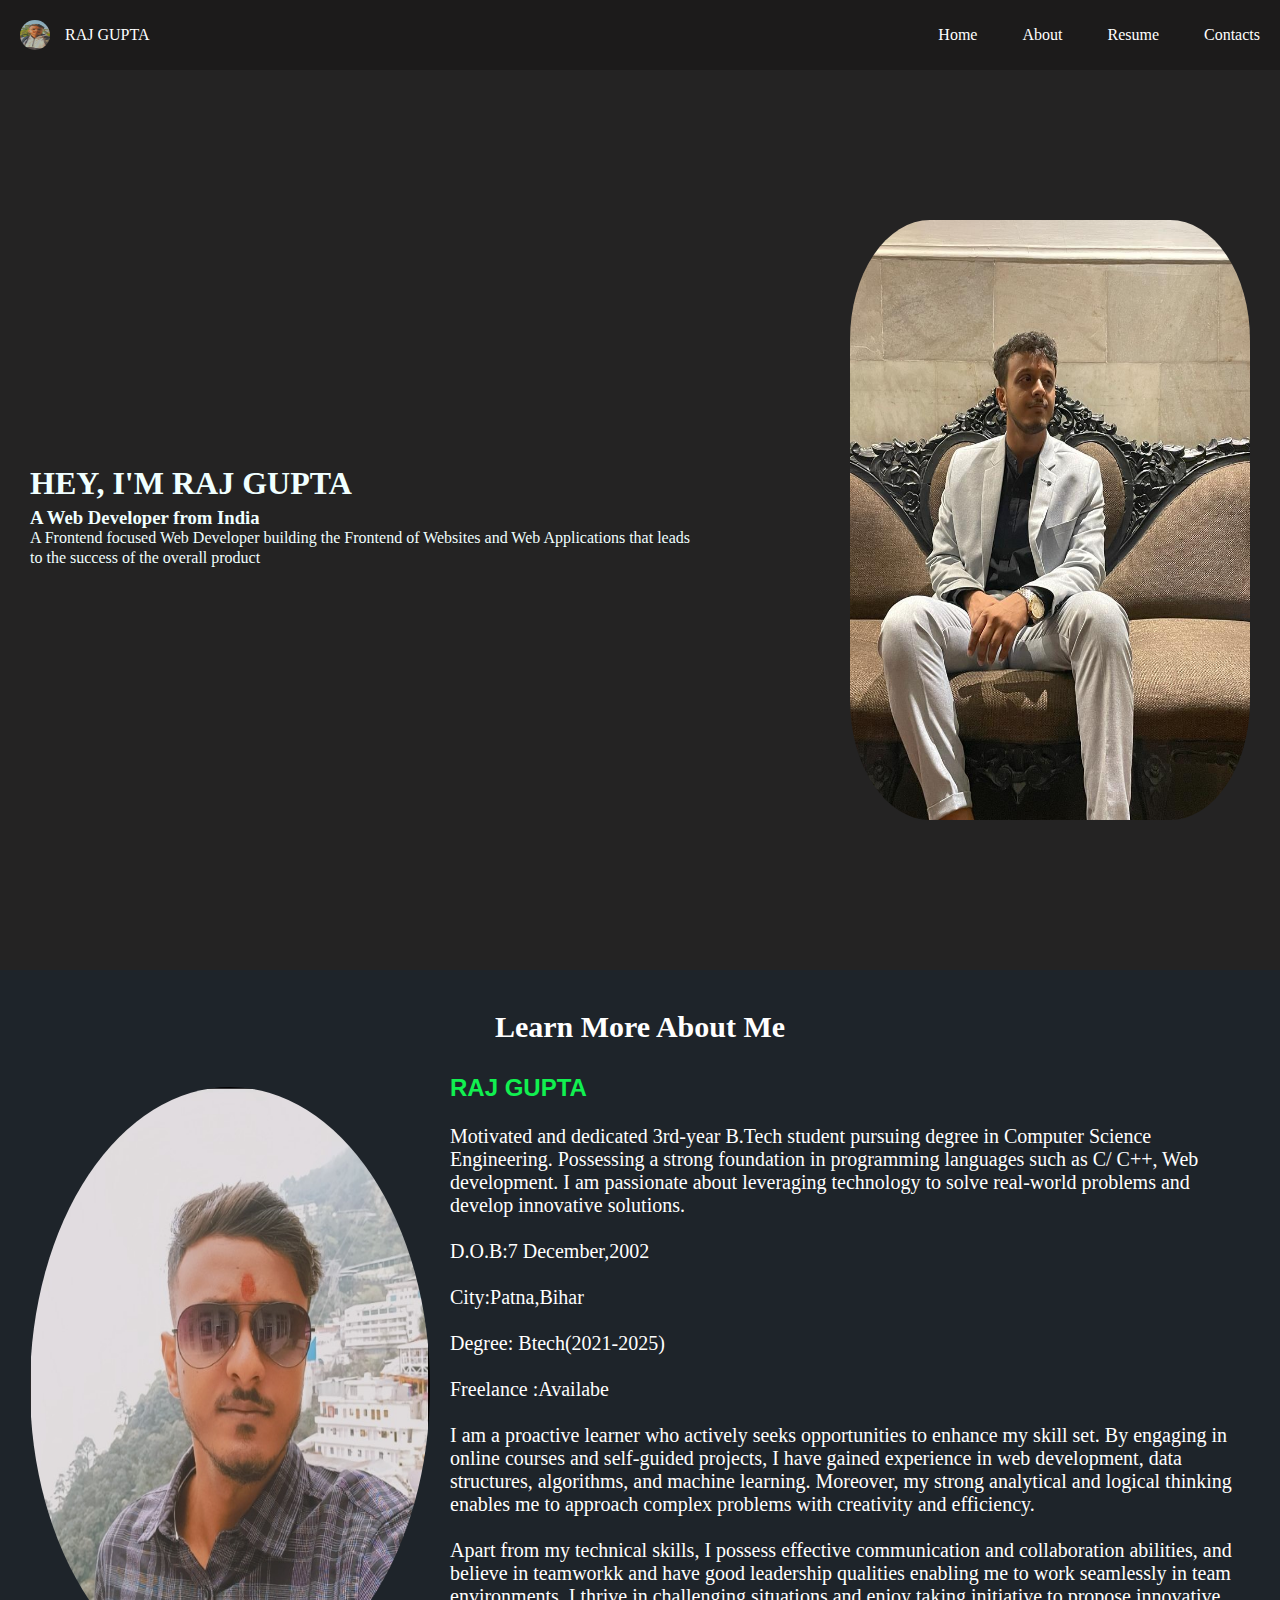
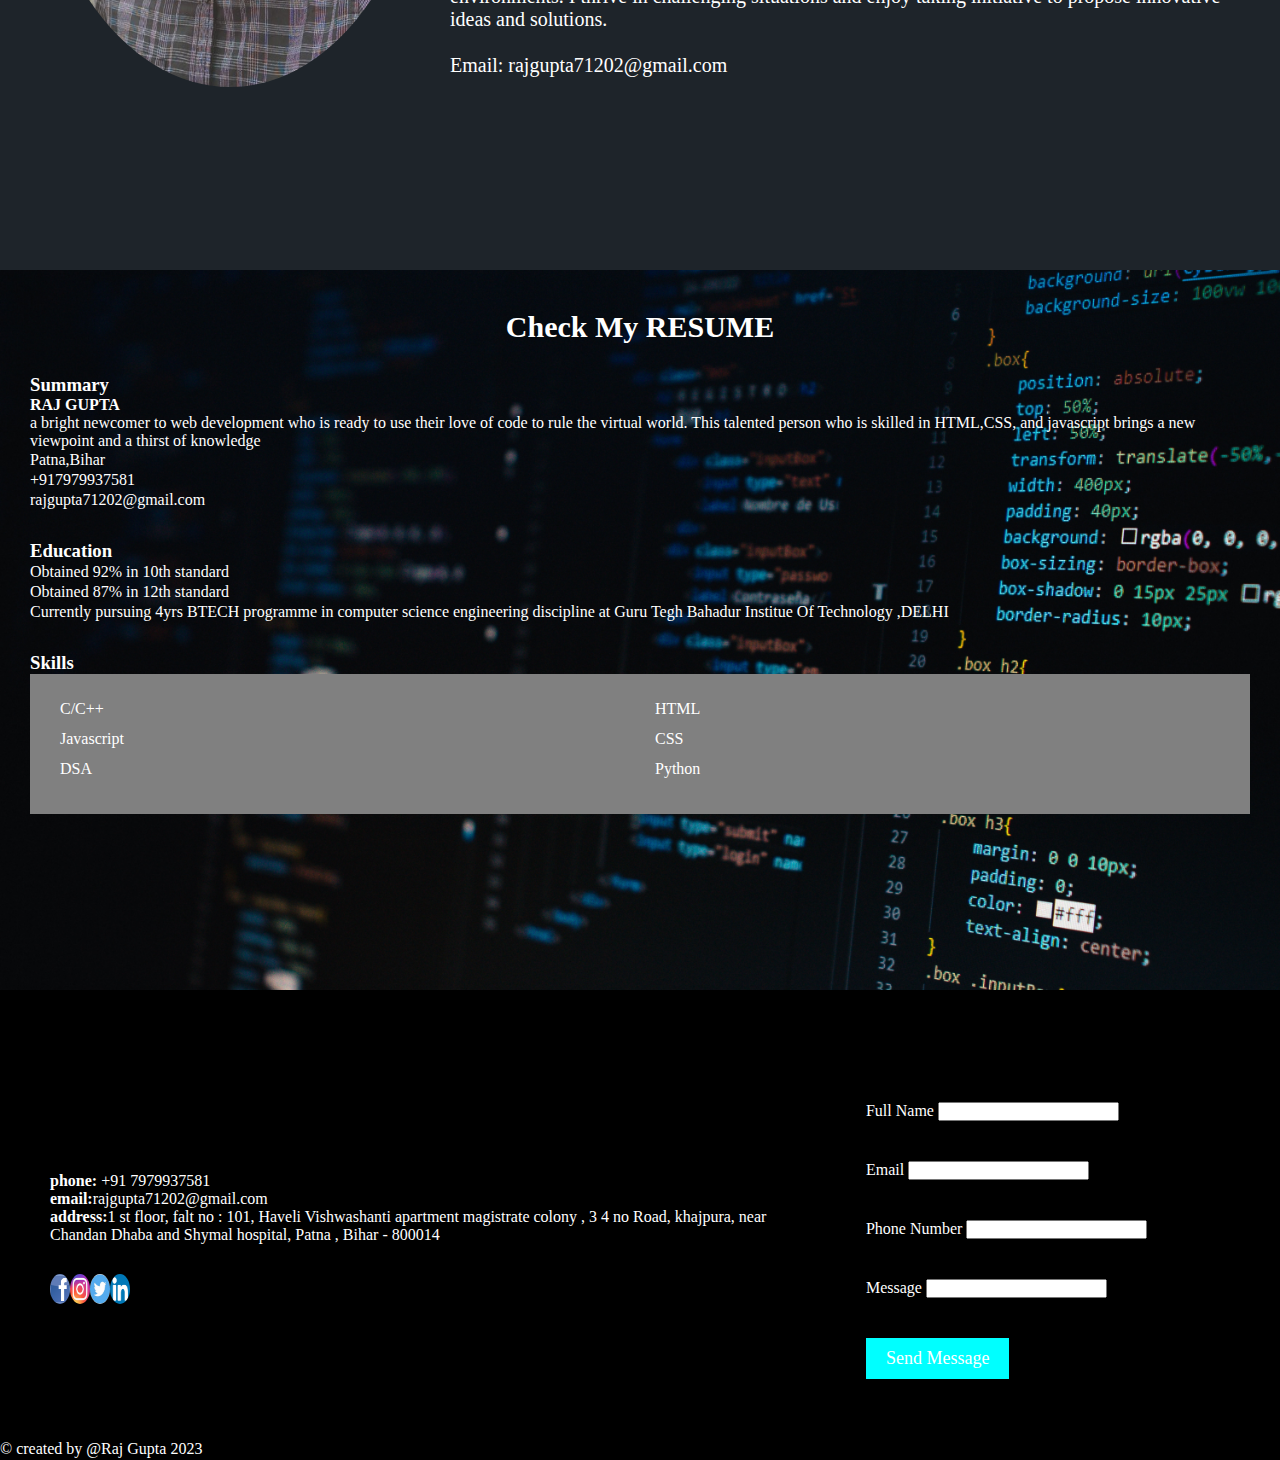
<file: index.html>
<!DOCTYPE html>
<html lang="en">
  <head>
    <meta charset="UTF-8" />
    <meta name="viewport" content="width=device-width, initial-scale=1.0" />
    <link href="style1.css" rel="stylesheet" />
    <title>RAJ GUPTA</title>
  </head>
  <body>
    <div class="sidebar">
      <div>
        <img
          class="logo"
          src="logo.jpg"
          alt="logo"
          width="30px"
          height="30px"
        />
        <span>RAJ GUPTA </span>
      </div>
      <nav>
        <ul class="navlist">
          <li><a class="toplink" href="#">Home</a></li>
          <li><a class="toplink" href="about.html">About</a></li>
          <li><a class="toplink" href="#">Resume</a></li>

          <li><a class="toplink" href="#">Contacts</a></li>
        </ul>
      </nav>
    </div>

    <div class="mainpage">
      <div class="intro">
        <h1><b>HEY, I'M RAJ GUPTA</b></h1>
        <h3>A Web Developer from India</h3>
        <p>
          A Frontend focused Web Developer building the Frontend of Websites and
          Web Applications that leads to the success of the overall product
        </p>
      </div>
      <img class="main-pic" src="profile.jpg" width="400px" height="600px" />
    </div>

    <div class="about">
      <h2>Learn More About Me</h2>
      <div class="aboutpage">
        <img class="aboutpic" src="portpic.jpg" width="400px" height="600px" />
        <p class="me">
          <b class="name"> RAJ GUPTA</b> <br />
          <br />

          Motivated and dedicated 3rd-year B.Tech student pursuing degree in
          Computer Science Engineering. Possessing a strong foundation in
          programming languages such as C/ C++, Web development. I am passionate
          about leveraging technology to solve real-world problems and develop
          innovative solutions.<br />
          <br />
          D.O.B:7 December,2002<br />
          <br />
          City:Patna,Bihar<br />
          <br />
          Degree: Btech(2021-2025)<br />
          <br />
          Freelance :Availabe<br />
          <br />
          I am a proactive learner who actively seeks opportunities to enhance
          my skill set. By engaging in online courses and self-guided projects,
          I have gained experience in web development, data structures,
          algorithms, and machine learning. Moreover, my strong analytical and
          logical thinking enables me to approach complex problems with
          creativity and efficiency.<br />
          <br />
          Apart from my technical skills, I possess effective communication and
          collaboration abilities, and believe in teamworkk and have good
          leadership qualities enabling me to work seamlessly in team
          environments. I thrive in challenging situations and enjoy taking
          initiative to propose innovative ideas and solutions.<br />
          <br />
          Email: rajgupta71202@gmail.com <br />
          <br />
        </p>
      </div>
    </div>

    <div class="resume">
      <h2>Check My <strong>RESUME</strong></h2>
      <div class="resume-main">
        <div class="summary">
          <h3>Summary</h3>
          <h4>RAJ GUPTA</h4>
          <p>
            a bright newcomer to web development who is ready to use their love
            of code to rule the virtual world. This talented person who is
            skilled in HTML,CSS, and javascript brings a new viewpoint and a
            thirst of knowledge
          </p>
          <ul class="list">
            <li>Patna,Bihar</li>
            <li>+917979937581</li>
            <li>rajgupta71202@gmail.com</li>
          </ul>
        </div>
        <div class="education">
          <h3>Education</h3>
          <ul class="list">
            <li>Obtained 92% in 10th standard</li>

            <li>Obtained 87% in 12th standard</li>
            <li>
              Currently pursuing 4yrs BTECH programme in computer science
              engineering discipline at Guru Tegh Bahadur Institue Of Technology
              ,DELHI
            </li>
          </ul>
        </div>

        <div class="skills">
          <h3>Skills</h3>
          <ul class="list skill-list">
            <li class="list1">C/C++</li>
            <li class="list1">HTML</li>
            <li class="list1">Javascript</li>
            <li class="list1">CSS</li>
            <li class="list1">DSA</li>
            <li class="list1">Python</li>
          </ul>
        </div>
      </div>
    </div>

    <div class="contact">
      <div class="details">
        <p><strong>phone:</strong> +91 7979937581</p>
        <p><strong> email:</strong>rajgupta71202@gmail.com</p>
        <p>
          <strong>address:</strong>1 st floor, falt no : 101, Haveli
          Vishwashanti apartment magistrate colony , 3 4 no Road, khajpura, near
          Chandan Dhaba and Shymal hospital, Patna , Bihar - 800014
        </p>
        <ul class="icons">
          <li>
            <a href="#"><img class="img-social" src="facebook.png" /></a>
          </li>
          <li>
            <a href="#"
              ><img
                class="img-social"
                src="instagram.jpeg
              "
            /></a>
          </li>
          <li>
            <a href="#"><img class="img-social" src="twitter.jpeg" /></a>
          </li>
          <li>
            <a href="#"><img class="img-social" src="linkedin.jpeg" /></a>
          </li>
        </ul>
      </div>

      <div class="formss">
        <form>
          <label>Full Name</label>
          <input type="text" />
        </form>
        <form>
          <label>Email</label>
          <input type="email" />
        </form>
        <form>
          <label>Phone Number</label>
          <input type="tel" pattern="[0-9]{3}-[0-9] " />
        </form>
        <form>
          <label>Message</label>
          <input type="text" />
        </form>

        <p class="sent">Send Message</p>
      </div>
    </div>
    <p class="last">&copy; created by @Raj Gupta 2023</p>
  </body>
</html>
</file>
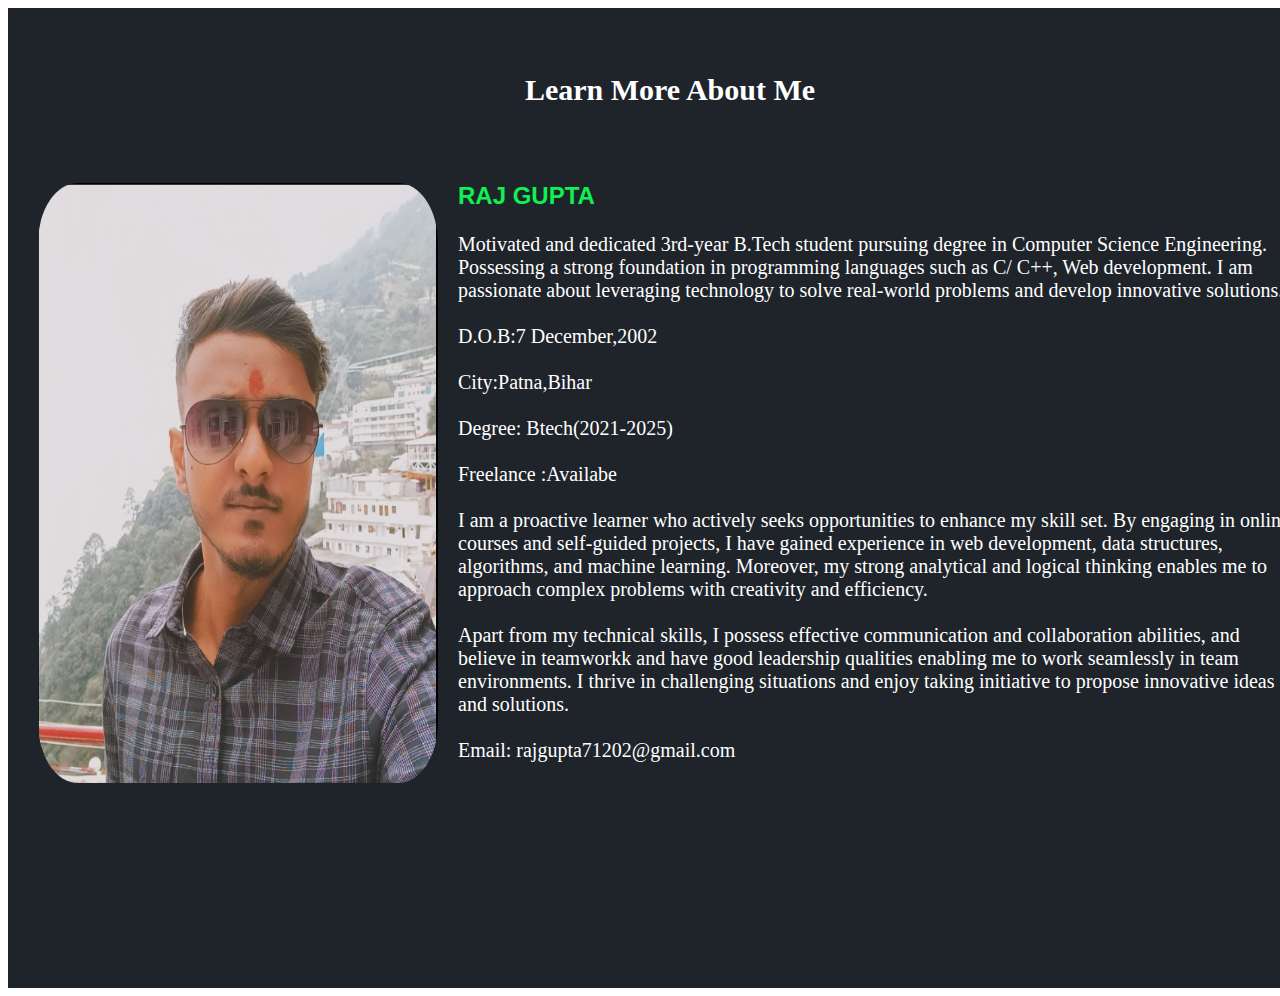
<file: about.html>
<!DOCTYPE html>
<html lang="en">
<head>
  <meta charset="UTF-8">
  <meta name="viewport" content="width=device-width, initial-scale=1.0">
  <title>ABOUT</title>
  <style>
    .about {
  background-color: rgb(30, 36, 42);
  width: 100%;
  height: 100vh;
  padding: 40px 30px;
  color: white;
}
h2 {
  font-size: 30px;
  padding-bottom: 30px;
  text-align: center;
}

.aboutpage {
  display: flex;
  justify-content: center;
  align-items: center;
  gap: 20px;
}
.aboutpic {
  border-radius: 10%;
}

.me {
  align-self: flex-start;
  font-size: 20px;
}
.name {
  font-size: larger;
  font-family: sans-serif;
  color: rgb(17, 240, 80);
}

.name:hover {
  font-size: 30px;
  cursor: pointer;
}

  </style>
</head>
<body>
  <div class="about">
    <h2>Learn More About Me</h2>
    <div class="aboutpage">
      <img class="aboutpic" src="portpic.jpg" width="400px" height="600px" />
      <p class="me">
        <b class="name"> RAJ GUPTA</b> <br />
        <br />

        Motivated and dedicated 3rd-year B.Tech student pursuing degree in
        Computer Science Engineering. Possessing a strong foundation in
        programming languages such as C/ C++, Web development. I am passionate
        about leveraging technology to solve real-world problems and develop
        innovative solutions.<br />
        <br />
        D.O.B:7 December,2002<br />
        <br />
        City:Patna,Bihar<br />
        <br />
        Degree: Btech(2021-2025)<br />
        <br />
        Freelance :Availabe<br />
        <br />
        I am a proactive learner who actively seeks opportunities to enhance
        my skill set. By engaging in online courses and self-guided projects,
        I have gained experience in web development, data structures,
        algorithms, and machine learning. Moreover, my strong analytical and
        logical thinking enables me to approach complex problems with
        creativity and efficiency.<br />
        <br />
        Apart from my technical skills, I possess effective communication and
        collaboration abilities, and believe in teamworkk and have good
        leadership qualities enabling me to work seamlessly in team
        environments. I thrive in challenging situations and enjoy taking
        initiative to propose innovative ideas and solutions.<br />
        <br />
        Email: rajgupta71202@gmail.com <br />
        <br />
      </p>
    </div>
</body>
</html>
</file>
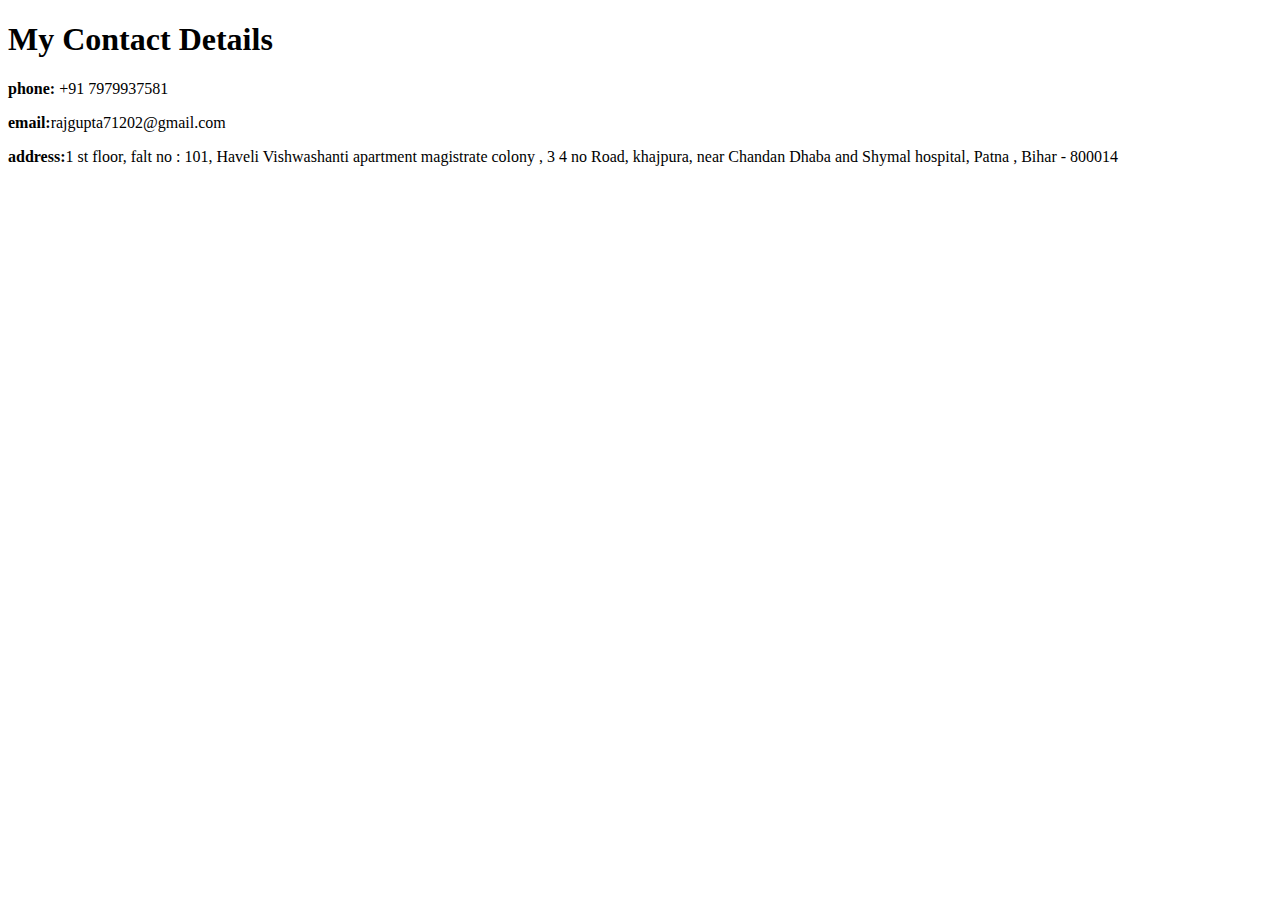
<file: contact.html>
<!DOCTYPE html>
<html lang="en">
  <head>
    <meta charset="UTF-8" />
    <meta name="viewport" content="width=device-width, initial-scale=1.0" />
    <title>contact</title>
  </head>
  <body>
    <h1>My Contact Details</h1>
    <p><strong>phone:</strong> +91 7979937581</p>
    <p><strong> email:</strong>rajgupta71202@gmail.com</p>
    <p>
      <strong>address:</strong>1 st floor, falt no : 101, Haveli Vishwashanti
      apartment magistrate colony , 3 4 no Road, khajpura, near Chandan Dhaba
      and Shymal hospital, Patna , Bihar - 800014
    </p>
  </body>
</html>
</file>
<file: style1.css>
* {
  padding: 0;
  margin: 0;
  box-sizing: border-box;
}

.sidebar div {
  display: flex;
  justify-content: center;
  align-items: center;
  gap: 15px;
}
.logo {
  border-radius: 50%;
}

.navlist {
  list-style: none;
  display: flex;
  gap: 45px;
  justify-content: center;
}
.sidebar {
  width: 100%;
  padding: 20px;
  background-color: rgb(28, 27, 27);
  display: flex;
  justify-content: space-between;
  align-items: center;
  color: white;
}
.toplink {
  color: white;
  text-decoration: none;
}

.toplink:hover {
  cursor: pointer;
  color: aqua;
  font-size: large;
}

.mainpage {
  display: flex;
  align-items: center;
  justify-content: center;
  width: 100%;
  height: 100vh;
  gap: 150px;
  background-color: rgb(36, 35, 35);
  padding: 0 30px;
  color: azure;
}

h1 {
  margin-bottom: 15px;
}
.intro {
  line-height: 20px;
}

.main-pic {
  border-radius: 20%;
}

.about {
  background-color: rgb(30, 36, 42);
  width: 100%;
  height: 100vh;
  padding: 40px 30px;
  color: white;
}
h2 {
  font-size: 30px;
  padding-bottom: 30px;
  text-align: center;
}

.aboutpage {
  display: flex;
  justify-content: center;
  align-items: center;
  gap: 20px;
}
.aboutpic {
  border-radius: 50%;
}

.me {
  align-self: flex-start;
  font-size: 20px;
}
.name {
  font-size: larger;
  font-family: sans-serif;
  color: rgb(17, 240, 80);
}

.name:hover {
  font-size: 30px;
  cursor: pointer;
}

.resume {
  width: 100%;
  height: 80vh;
  background-image: url(bck3.jpg);
  background-size: cover;
  background-position: center;
  padding-left: 30px;
  color: white;
  padding: 40px 30px;
}

.list {
  list-style: none;
  line-height: 20px;
  padding-bottom: 30px;
}

.skill-list {
  padding-top: 20px;
  display: grid;
  grid-template-columns: 1fr 1fr;
  grid-template-rows: 30px 30px 30px;

  justify-content: center;
  align-items: center;
  padding-left: 30px;
  background-color: gray;
}

.list1:hover {
  font-size: larger;
  background-color: rgb(211, 210, 210);
  width: 100px;
  height: auto;
  border-radius: 10%;
  cursor: pointer;
}

.contact {
  background-color: black;
  color: white;
  width: 100%;
  height: 50vh;
  padding-top: 50px;
  padding-left: 50px;
  display: flex;
  justify-content: flex-start;
  align-items: center;
  gap: 50px;
}

.icons {
  display: flex;
  justify-content: flex-start;

  padding-top: 30px;
  list-style: none;
}
.img-social {
  width: 20px;
  height: 30px;
  stroke: black;
  border-radius: 50%;
}

.img-social:hover {
  width: 40px;
  height: 50px;
  stroke: black;
  border-radius: 50%;
}

.formss {
  display: flex;
  flex-direction: column;
  justify-content: center;
  align-items: flex-start;
  width: 600px;
  gap: 40px;
}

.sent {
  font-size: large;
  background-color: aqua;
  padding: 10px 20px;
}

.sent:hover {
  font-size: larger;
  background-color: rgb(0, 255, 68);
  padding: 15px 25px;
}
.last {
  width: 100%;
  height: 20px;
  color: white;
  background-color: black;
}
</file>
